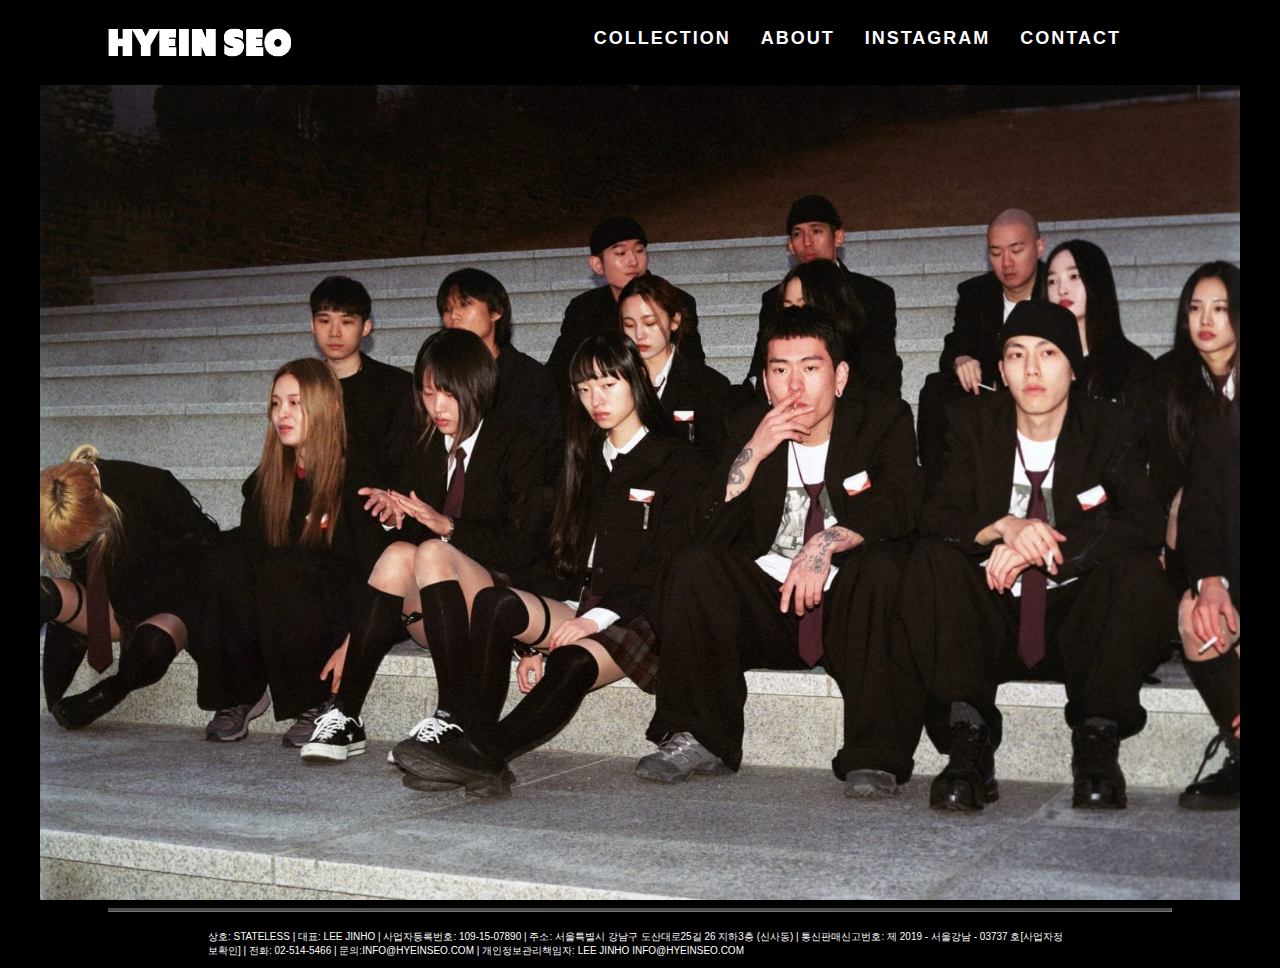
<file: index.html>
<!DOCTYPE html>
<html lang="en">
  <head>
    <meta charset="UTF-8" />
    <meta name="viewport" content="width=device-width, initial-scale=1.0" />
    <link rel="stylesheet" href="./Styles/styles.css" />
    <title>HYEIN SEO</title>
  </head>
  <header>
    <a href="index.html"><img class="logo" src="/images/hyein_seo_logo_white.png" /></a>
    <nav>
      <ul>
        <li>
          <a href="/pages/saveyourself.html"><b>COLLECTION</b></a>
        </li>
        <li>
          <a href=""><b>ABOUT</b></a>
        </li>
        <li>
          <a href=""><b>INSTAGRAM</b></a>
        </li>
        <li>
          <a href=""><b>CONTACT</b></a>
        </li>
      </ul>
    </nav>
    ´
  </header>
  <body>
  <section class="banner"></section>
    <div class="box"><img id="target" src="./images/img1.jpg" /></div>
    <script src="./scripts/script.js"></script>
    <hr />
    <footer>
        <div class="container-footer">
          <p>
            상호: STATELESS | 대표: LEE JINHO | 사업자등록번호: 109-15-07890 |
            주소: 서울특별시 강남구 도산대로25길 26 지하3층 (신사동) |
            통신판매신고번호: 제 2019 - 서울강남 - 03737 호[사업자정보확인] |
            전화: 02-514-5466 | 문의:INFO@HYEINSEO.COM | 개인정보관리책임자: LEE
            JINHO INFO@HYEINSEO.COM
          </p>
        </div>
      </footer>
  </body>
</html>
</file>
<file: Styles/styles.css>
*{font-family: 'Helvetica', sans-serif;}

body {
    margin: 61px 125px;
    max-width: 1200px;
    margin: auto;
    background-color: #000000;
    color: white;
}

main {
    display: flex;
    flex-direction: column;
}
img {
    height: 100%;
    width: 100%;
    object-fit: cover;
    display: flex;
}

.box {
    display: flex;
    align-items: center;
    justify-content: center;
    
  }
  
  .logo{
  max-width: 200px;
  }
  
  header {
    position: fixed;
    top: 0;
    left: 0;
    width: 100%;
    display: flex;
    justify-content: space-between;
    align-items: center;
    transition: 0.6s;
    padding: 10px 100px;;
    background-color: black;
  }

  ul li a:hover{
    color: red;
}

  header ul {
    position: relative;
    display: flex;
    justify-content: center;
    align-items: center;
  
  }
  
  header ul li{
    position: relative;
    list-style: none;
  
  }
  
  header ul li a{
    position: relative;
    margin: 0 15px;
    text-decoration: none;
    color: #ffffff;
    letter-spacing: 2px;
    font-weight: 500px;
    transition: 0.6s;
  }
  

.highlight-red {
    color: #ff0000;
}

.introduction {
    max-width: 1110px;
    width: 100%;
    display: flex;
    justify-content: space-between;
    margin-bottom: 144px;
    margin-top: 100px;
}

.intro {
    max-width: 635px;
    min-height: 251px;
}

.intro-title {
    font-size: 22px;
    font-weight: 700;
}

.intro-text {
    font-size: 40px;
    font-weight: 700;
}

.intro-quote {
    align-self: flex-end;
    font-size: 18px;
    font-style: italic;
    font-weight: 400;
    opacity: 0.6;
}
.quote-span {
    text-decoration: overline;
}


.grid-container{
    display: grid;
    grid-gap: 1rem;
    grid-template-columns: repeat(3, 1fr);
}

.grid-container2 {
    display: grid;
    grid-template-columns: 1fr 1fr;
    grid-template-rows: 1fr 1fr;
}

.grid-container3 {
    display: grid;
    grid-template-columns: 1fr 1fr;
    grid-template-rows: 1fr 1fr;
}

.grid-cont {
    display: grid;
    height: 100%;
    grid-gap: 1rem;
}

.box1 {
    grid-template-rows: 1.3fr 1.5fr 1.5fr 1.5fr;
  }

.box2 {
    grid-template-rows: 1fr 1.3fr 1.5fr 1.7fr;
  }

.box3 {
    grid-template-rows: 2fr 1.3fr 1.5fr 1.2fr;
  }


.quote {
    display: flex;
    justify-content: flex-end;
    color: #979797;
}

.large-p {
    font-size: 28px;
    font-weight: bold;
    text-align: left;
    max-width: 60%;
}

.row {
    display: flex;
    justify-content: space-between;
    margin-bottom: 100px;
    margin-top: 100px;
}


.right-column {
    display: grid;
    grid-template-columns: 1fr 1fr 1fr;
    grid-template-rows: 1fr 1fr;
}

.end {
    justify-self: end;
}

.bold {
    font-weight: bold;
}

.grey {
    color: #979797;
}

.lg-text {
    font-size: 22px;
}


ul {
    color: #979797;
    font-size: 18px;
    list-style: none;
}

li {
    margin-bottom: 8px;
}

hr {
    background-color: #979797;
    width: 83vw;
    height: 2px;
    opacity: 0.5;
}

footer {
    display: flex;
    align-items: center;
    justify-content: center;
    max-width: 72%;
    margin: auto;
    
}

p {
    font-size: 10px;
}

/*about page*/

.about {
    max-width: 1110px;
    width: 100%;
    display: flex;
    justify-content: space-between;
    margin-bottom: 100px;
    margin-top: 200px;
}

.about-text {
    max-width: 635px;
    min-height: 251px;
}
</file>
